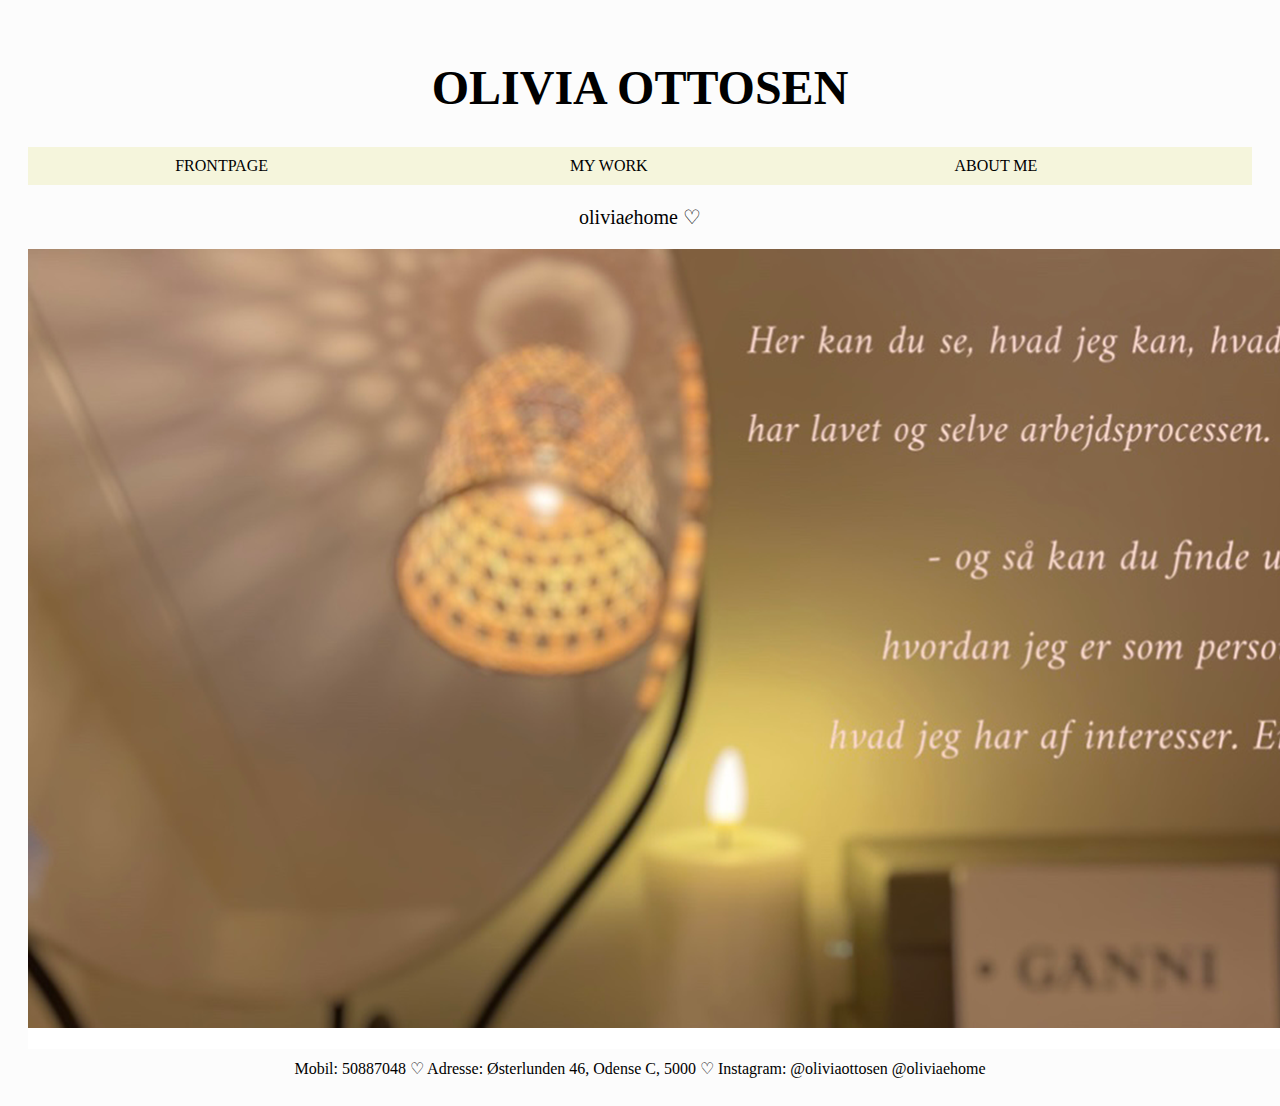
<file: index.html>
<!DOCTYPE html>
<html lang="en" dir="ltr">
  <head>
    <link rel="stylesheet" href="oliviaottosen.css">
    <meta charset="utf-8">
    <meta name="description:" content="eksamen">
    <meta name="viewport" content="width=device-width, initial-scale=1.0">
    <title>OLIVIA OTTOSEN</title>
  </head>
  <header> </header>
  <body>
<div class="container"
<div>
 <h1> OLIVIA OTTOSEN </h1>
<h2> </h2>
</div>
  <div class="topnav">
    <a href="https://olivia-ottosen.store/index.html">FRONTPAGE</a>
      <a href="https://olivia-ottosen.store/oliviaottosen-work.html">MY WORK</a>
      <a href="https://olivia-ottosen.store/oliviaottosen-mig.html">ABOUT ME</a>
  </div>
  <div>
<p>olivia<i>e</i>home &#x2661;
</p>
</div>
<div class="box">
  <img src="page0.png" alt="Velkommen">
</div>

<footer>Mobil: 50887048 &#x2661; Adresse: Østerlunden 46, Odense C, 5000  &#x2661;   Instagram: @oliviaottosen @oliviaehome
</footer>
  </body>
</html>
</file>
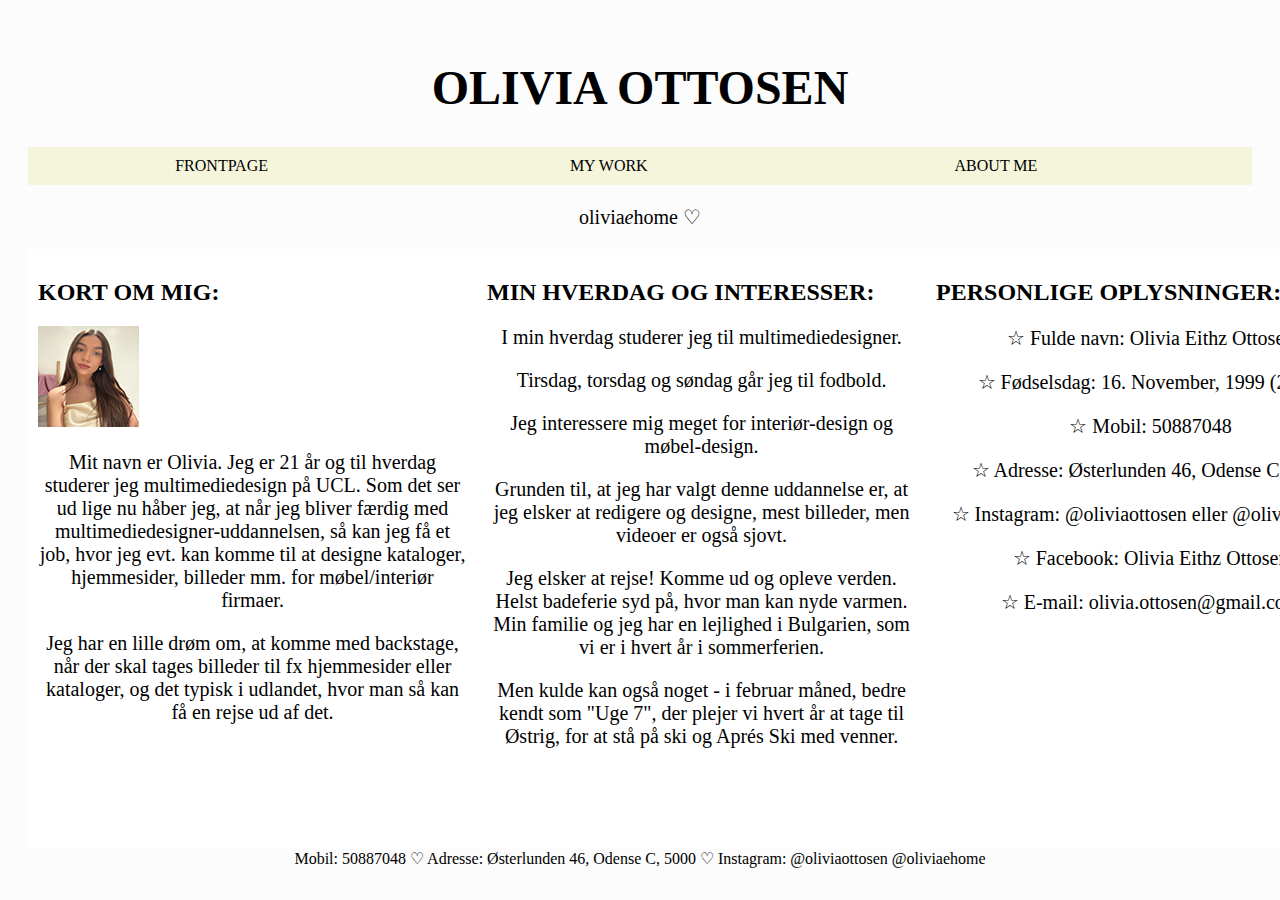
<file: oliviaottosen-mig-kopi.html>
<!DOCTYPE html>
<html lang="en" dir="ltr">
  <head>
    <link rel="stylesheet" href="oliviaottosen.css">
    <meta charset="utf-8">
    <meta name="description:" content="eksamen">
    <meta name="viewport" content="width=device-width, initial-scale=1.0">
    <title>OLIVIA OTTOSEN</title>
  </head>
  <header> </header>
  <body>
<div class="container"
<div>
 <h1> OLIVIA OTTOSEN </h1>
<h2> </h2>
</div>
  <div class="topnav">
    <a href="https://olivia-ottosen.store/index.html">FRONTPAGE</a>
      <a href="https://olivia-ottosen.store/oliviaottosen-work.html">MY WORK</a>
      <a href="https://olivia-ottosen.store/oliviaottosen-mig.html">ABOUT ME</a>
  </div>
  <div>
<p>olivia<i>e</i>home &#x2661;
</p>
</div>

<div class="box3">
<div class="row">
  <div class="column side">
    <h2>KORT OM MIG:</h2>
    <img src="profilbillede.png" alt="Profilbillede">
    <p>Mit navn er Olivia. Jeg er 21 år og til hverdag studerer jeg multimediedesign på UCL. Som det ser ud lige nu håber jeg, at når jeg bliver færdig med multimediedesigner-uddannelsen, så kan jeg få et job, hvor jeg evt. kan komme til at designe kataloger, hjemmesider, billeder mm. for møbel/interiør firmaer.</p>
    <p>Jeg har en lille drøm om, at komme med backstage, når der skal tages billeder til fx hjemmesider eller kataloger, og det typisk i udlandet, hvor man så kan få en rejse ud af det.</p>
  </div>

  <div class="column middle">
    <h2>MIN HVERDAG OG INTERESSER:</h2>
    <p>I min hverdag studerer jeg til multimediedesigner.</p>
<p>Tirsdag, torsdag og søndag går jeg til fodbold.</p>
    <p>Jeg interessere mig meget for interiør-design og møbel-design.</p>
<p>Grunden til, at jeg har valgt denne uddannelse er, at jeg elsker at redigere og designe, mest billeder, men videoer er også sjovt.</p>
<p>Jeg elsker at rejse! Komme ud og opleve verden. Helst badeferie syd på, hvor man kan nyde varmen. Min familie og jeg har en lejlighed i Bulgarien, som vi er i hvert år i sommerferien.</p>
<p>Men kulde kan også noget - i februar måned, bedre kendt som "Uge 7", der plejer vi hvert år at tage til Østrig, for at stå på ski og Aprés Ski med venner.</p>

  </div>

  <div class="column side">
    <h2>PERSONLIGE OPLYSNINGER:</h2>
<p>&#x2606; Fulde navn: Olivia Eithz Ottosen </p>
<p>&#x2606; Fødselsdag: 16. November, 1999 (21 år) </p>
    <p>&#x2606; Mobil: 50887048 </p>
    <p>&#x2606; Adresse: Østerlunden 46, Odense C, 5000 </p>
    <p>&#x2606; Instagram: @oliviaottosen eller @oliviaehome </p>
    <p>&#x2606; Facebook: Olivia Eithz Ottosen </p>
    <p>&#x2606; E-mail: olivia.ottosen@gmail.com </p>
  </div>
</div>
</div>
</div>

<footer
>Mobil: 50887048 &#x2661; Adresse: Østerlunden 46, Odense C, 5000  &#x2661;   Instagram: @oliviaottosen @oliviaehome
</footer>

  </body>
</html>
</file>
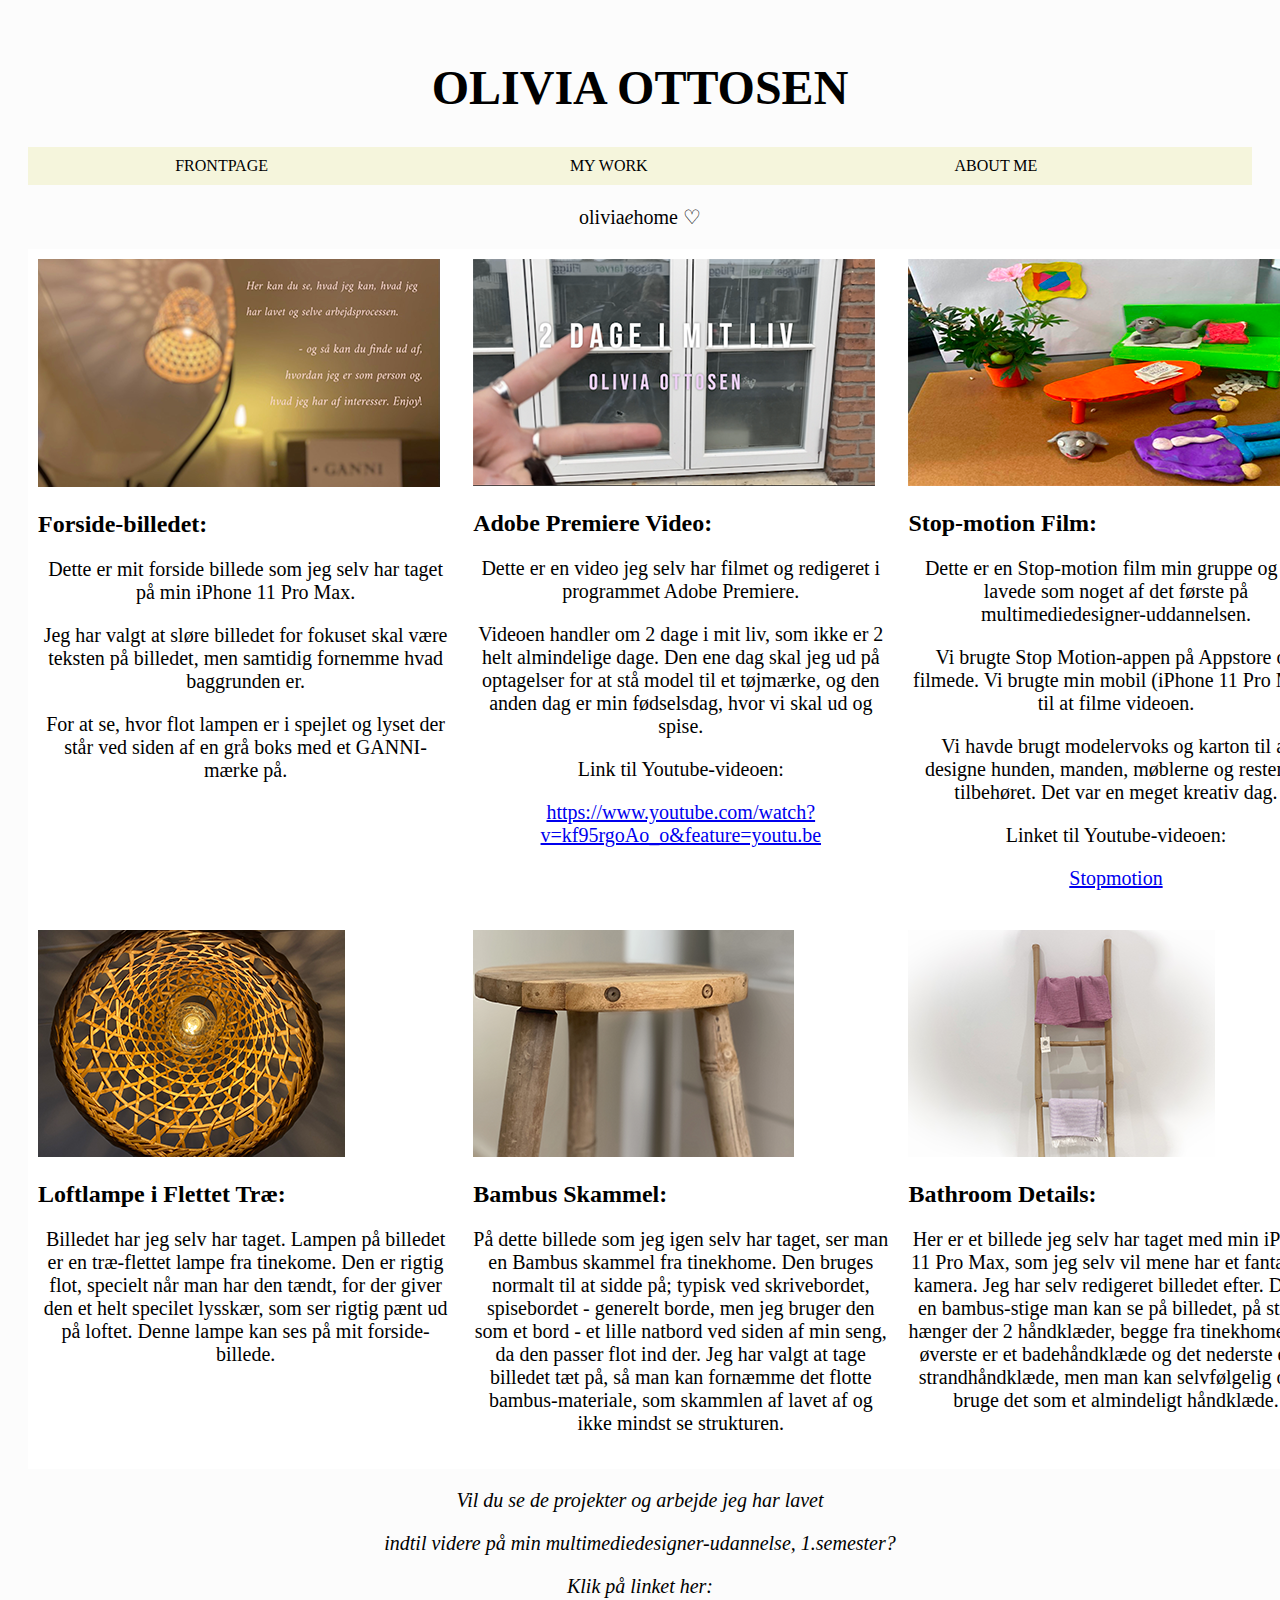
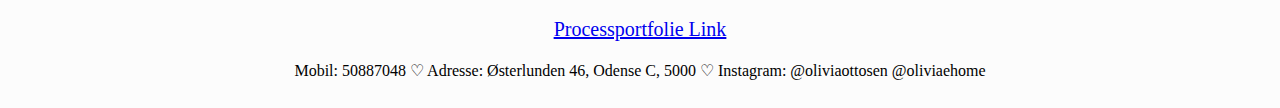
<file: oliviaottosen-work.html>
<!DOCTYPE html>
<html lang="en" dir="ltr">
  <head>
    <link rel="stylesheet" href="oliviaottosen.css">
    <meta charset="utf-8">
    <meta name="description:" content="eksamen">
    <meta name="viewport" content="width=device-width, initial-scale=1.0">
    <title>OLIVIA OTTOSEN</title>
  </head>
  <header> </header>
  <body>
<div class="container"
<div>
 <h1> OLIVIA OTTOSEN </h1>
<h2> </h2>
</div>
  <div class="topnav">
    <a href="https://olivia-ottosen.store/index.html">FRONTPAGE</a>
      <a href="https://olivia-ottosen.store/oliviaottosen-work.html">MY WORK</a>
      <a href="https://olivia-ottosen.store/oliviaottosen-mig.html">ABOUT ME</a>
  </div>
  <div>
<p>olivia<i>e</i>home &#x2661;
</p>
</div>

<div class="box2">
<div class="row">
  <div class="column side2">
    <img src="frontpage.png" alt="frontpage">
    <h2>Forside-billedet:</h2>
    <p>Dette er mit forside billede som jeg selv har taget på min iPhone 11 Pro Max.</p>
    <p>Jeg har valgt at sløre billedet for fokuset skal være teksten på billedet, men samtidig fornemme hvad baggrunden er.</p>
      <p>For at se, hvor flot lampen er i spejlet og lyset der står ved siden af en grå boks med et GANNI-mærke på.</p>
  </div>

  <div class="column middle2">
    <img src="2dageimitliv.png" alt="video">
    <h2>Adobe Premiere Video:</h2>
    <p>Dette er en video jeg selv har filmet og redigeret i programmet Adobe Premiere.</p>
    <p> Videoen handler om 2 dage i mit liv, som ikke er 2 helt almindelige dage. Den ene dag skal jeg ud på optagelser for at stå model til et tøjmærke, og den anden dag er min fødselsdag, hvor vi skal ud og spise. </p>
    <p>Link til Youtube-videoen:</p>
    <a href="https://www.youtube.com/watch?v=kf95rgoAo_o&feature=youtu.be" target="_blank">
      <p>https://www.youtube.com/watch?v=kf95rgoAo_o&feature=youtu.be</p></a>
  </div>

  <div class="column side2">
    <img src="stopmotion3.png" alt="Stopmotion">
    <h2>Stop-motion Film:</h2>
    <p>Dette er en Stop-motion film min gruppe og jeg lavede som noget af det første på multimediedesigner-uddannelsen.</p>
    <p>Vi brugte Stop Motion-appen på Appstore og filmede. Vi brugte min mobil (iPhone 11 Pro Max) til at filme videoen.</p>
    <p>Vi havde brugt modelervoks og karton til at designe hunden, manden, møblerne og resten af tilbehøret. Det var en meget kreativ dag.</p>
    <p>Linket til Youtube-videoen:</p>
    <a href="https://www.youtube.com/watch?fbclid=IwAR3GBrTZIo2g4aXeDdQzvxlQepry_M8WAcbDN117N9yudNlWq8lWNhpzn-c&v=Ha3DLbeo4A4&feature=youtu.be" target="_blank">
      <p>Stopmotion</p></a>
  </div>


  <div class="column side3">
    <img src="flættetlampe.png" alt="Flettet Lampe">
    <h2>Loftlampe i Flettet Træ:</h2>
    <p>Billedet har jeg selv har taget. Lampen på billedet er en træ-flettet lampe fra tinekome. Den er rigtig flot, specielt når man har den tændt, for der giver den et helt specilet lysskær, som ser rigtig pænt ud på loftet. Denne lampe kan ses på mit forside-billede.</p>


  </div>

  <div class="column middle3">
    <img src="bambus-skammel.png" alt="Skammel">
    <h2>Bambus Skammel:</h2>

    <p>På dette billede som jeg igen selv har taget, ser man en Bambus skammel fra tinekhome. Den bruges normalt til at sidde på; typisk ved skrivebordet, spisebordet - generelt borde, men jeg bruger den som et bord - et lille natbord ved siden af min seng, da den passer flot ind der. Jeg har valgt at tage billedet tæt på, så man kan fornæmme det flotte bambus-materiale, som skammlen af lavet af og ikke mindst se strukturen. </p>

      </div>

      <div class="column side3">
        <img src="bathroom.png" alt="badeværelse">
        <h2>Bathroom Details:</h2>
        <p>Her er et billede jeg selv har taget med min iPhone 11 Pro Max, som jeg selv vil mene har et fantastisk kamera. Jeg har selv redigeret billedet efter. Det er en bambus-stige man kan se på billedet, på stigen hænger der 2 håndklæder, begge fra tinekhome. Det øverste er et badehåndklæde og det nederste er et strandhåndklæde, men man kan selvfølgelig også bruge det som et almindeligt håndklæde.</p>
        </div>
    </div>
  </div>
      </div>

    </div>

    <div class="column.side4">
<i><p>Vil du se de projekter og arbejde jeg har lavet</p>
  <p> indtil videre på min multimediedesigner-udannelse, 1.semester?</p>
  <p>Klik på linket her:</p></i>
<a href="https://process.olivia-ottosen.store/blog/" target="_blank">
  <p>Processportfolie Link</p></a>
        </div>


    <footer>
    Mobil: 50887048 &#x2661; Adresse: Østerlunden 46, Odense C, 5000  &#x2661;   Instagram: @oliviaottosen @oliviaehome
    </footer>
      </body>
    </html>
</file>
<file: oliviaottosen.css>
body {
 background-color: #FCFCFC;
  color: black;
  padding: 20px;
}

.header {
  background-color:white;
  text-align: center;
  padding: 20px;
}

/* Style the top navigation bar */
.topnav {
  overflow: hidden;
  background-color: beige;
}

/* Style the topnav links */
.topnav a {
  float: left;
  width: 30%;
  display: block;
  color: black;
  text-align: center;
  padding: 10px 10px;
  text-decoration: black;
}

h1 {
text-align: center;
font-size: 300%;
}

p {
text-align: center;
font-size: 20px;
}

/* Change color on hover */
.topnav a:hover {
  background-color: white;
  color: black;
}

.box {
	width: 1384px;
  height: 800px;
  margin-bottom: 10px;
  background: white;
}

.box2 {
  width: 1384px;
  height: 1220px;
  margin: 0;
  background: white;
}

.box3 {
  width: 1384px;
  height: 600px;
  margin: 0;
  background: white;
}


/* Create three unequal columns that floats next to each other */
.column {
  float: left;
  padding: 10px;
}

/* Left and right column */
.column.side {
  width: 31%;
}

/* Middle column */
.column.middle {
  width: 31%;
}

.column.side2 {
  width: 30%;
}
.column.middle2 {
  width: 30%;

}

.column.side3 {
  width: 30%;
}

.column.middle3 {
  width: 30%;

}

.column.side4 {
  width: 30%;
  color: beige;

}


/* Clear floats after the columns */
.row:after {
  content: "";
  display: table;
  clear: both;
}


footer { text-align: center; }
  background-color:white;
  padding: 1px;
  text-align: center;
  color: white;
}
</file>
